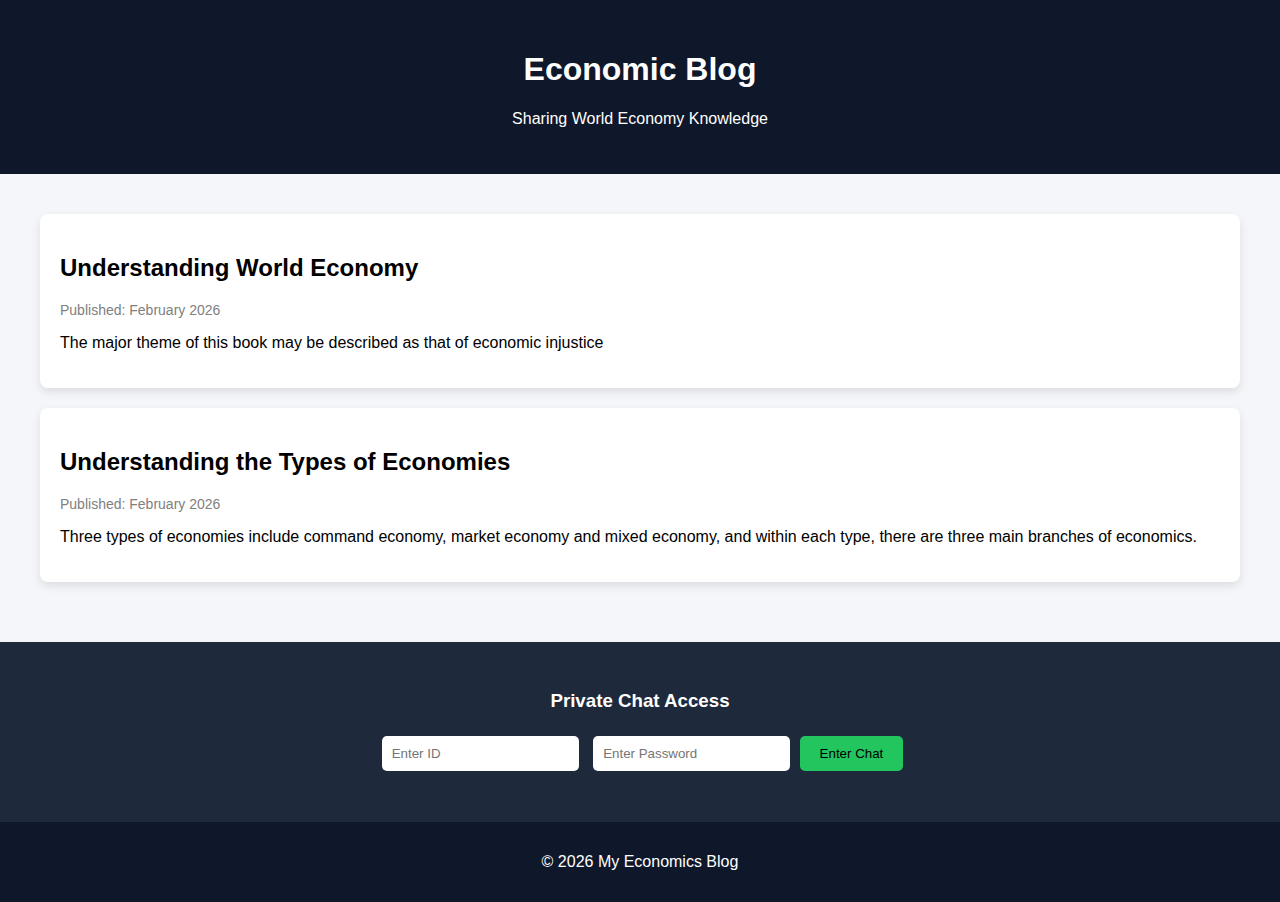
<file: abc.html>
<!DOCTYPE html>
<html lang="en">
<head>
  <meta charset="UTF-8">
  <title>Economic Blog</title>
  <meta name="viewport" content="width=device-width, initial-scale=1.0">
  <link rel="stylesheet" href="style.css">
</head>
<body>

  <header>
    <h1>Economic Blog</h1>
    <p>Sharing World Economy Knowledge</p>
  </header>

  <section class="blog-container">

    <div class="blog-post">
      <h2>Understanding World Economy</h2>
      <p class="date">Published: February 2026</p>
      <p>
        The major theme of this book may be described as that of economic injustice
      </p>
    </div>

    <div class="blog-post">
      <h2>Understanding the Types of Economies</h2>
      <p class="date">Published: February 2026</p>
      <p>
        Three types of economies include command economy, market economy and mixed economy, and within each type, there are three main branches of economics.
      </p>
    </div>

  </section>

  <!-- Login Section -->
  <section class="login-section">
    <h3>Private Chat Access</h3>

    <input type="text" id="userId" placeholder="Enter ID">
    <input type="password" id="password" placeholder="Enter Password">
    <button onclick="login()">Enter Chat</button>

    <p id="login-message"></p>
  </section>

  <footer>
    <p>© 2026 My Economics Blog</p>
  </footer>

<script src="script.js"></script>
</body>
</html>
</file>
<file: style.css>
body {
  font-family: Arial, sans-serif;
  margin: 0;
  background: #f4f6f9;
}

header {
  background: #0f172a;
  color: white;
  padding: 30px;
  text-align: center;
}

.blog-container {
  padding: 40px;
}

.blog-post {
  background: white;
  padding: 20px;
  margin-bottom: 20px;
  border-radius: 8px;
  box-shadow: 0 4px 10px rgba(0,0,0,0.1);
}

.date {
  color: gray;
  font-size: 14px;
}

.login-section {
  background: #1e293b;
  color: white;
  padding: 30px;
  text-align: center;
}

.login-section input {
  padding: 10px;
  margin: 5px;
  border-radius: 5px;
  border: none;
}

.login-section button {
  padding: 10px 20px;
  background: #22c55e;
  border: none;
  border-radius: 5px;
  cursor: pointer;
}

footer {
  text-align: center;
  padding: 15px;
  background: #0f172a;
  color: white;
}
</file>
